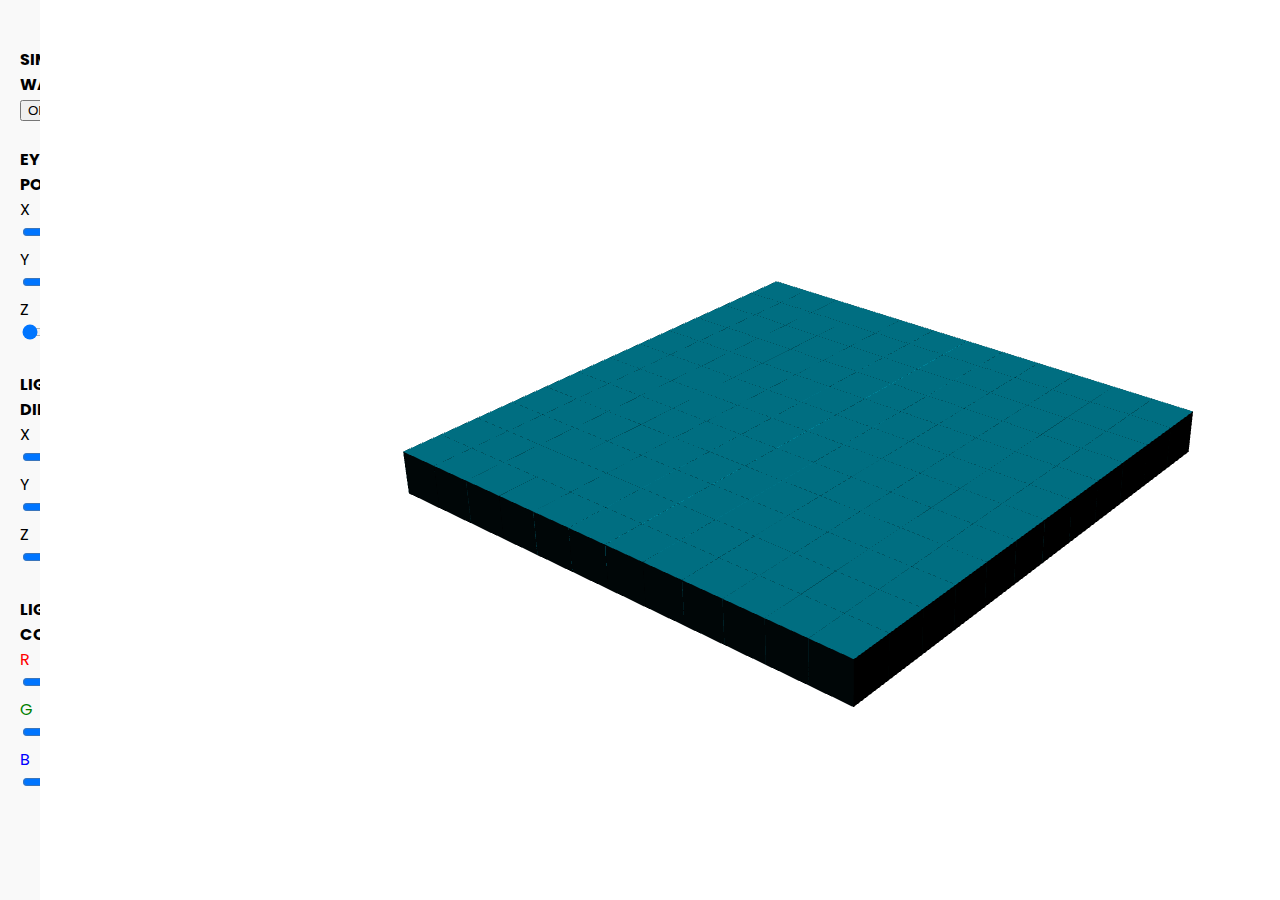
<file: merge.html>
<!DOCTYPE html>
<html>
<head>
    <title> B.O.A.T.S. </title>


    <!-- VERTEX SHADER -->
    <script type="x-shader/x-vertex" id="vshader">
    attribute vec4 aPosition;
    attribute vec4 aNormal;   

    uniform mat4 uModelMatrix;                
    uniform mat4 uViewMatrix;                 
    uniform mat4 uProjectionMatrix;           

    uniform mat4 uNormalMatrix;              
    
    uniform vec4 uMaterialDiffuseColor;       
    uniform vec4 uLightDiffuseColor;          
    uniform vec4 uLightDirectionVector;   

    varying vec4 vDiffuseColor;

    void main() {
        gl_Position = uProjectionMatrix * uViewMatrix * uModelMatrix * aPosition;

        vec4 corrected_aNormal = uNormalMatrix * aNormal;
        vec4 normalized_aNormalVector = normalize(corrected_aNormal);
        vec4 normalized_uLightDirectionVector = normalize(uLightDirectionVector);

        float lambertCoefficient = max(dot(-normalized_uLightDirectionVector, normalized_aNormalVector), 0.0);

        vec4 diffuseColor =  uMaterialDiffuseColor * uLightDiffuseColor * lambertCoefficient;
        vDiffuseColor = vec4(diffuseColor.r, diffuseColor.g, diffuseColor.b, 1.0);
    }
    </script>


    <!-- FRAGMENT SHADER -->
    <script type="x-shader/x-fragment" id="fshader">
    precision mediump float;
    varying vec4 vDiffuseColor;
    
    void main() {
        gl_FragColor = vDiffuseColor;
    }
    </script>


    <!-- Imports external javascript file -->
    <!-- Helper javascript methods for initializing webgl -->
    <script src="lib/webgl-init.js"></script>
    <script src="lib/webgl-utils.js"></script>
    <script src="lib/webgl-debug.js"></script>
    <script src="lib/gl-matrix-min.js"></script>


    <!-- Applies Poppins font to the entire body -->
    <link href="https://fonts.googleapis.com/css2?family=Poppins:wght@300;400;500&display=swap" rel="stylesheet">
    <style> body { font-family: 'Poppins', sans-serif;} </style>


    <!-- FUNCTIONS & MAIN PROGRAM -->
    <script>

        /* MAIN PROGRAM */
        function main() {
        
            var canvas = document.getElementById("main_canvas");

            if (!canvas) {
                console.log("Failed to retrieve the <canvas> element");
            }

            /* Sets up the WebGL rendering context */
            var gl = initializeWebGL(canvas, true);

            /* Loads shaders */
            var vertexShader = initializeShader(gl, "vshader");
            var fragmentShader = initializeShader(gl, "fshader");

            /* Creates and sets the program created earlier */
            var program = initializeProgram(gl, vertexShader, fragmentShader);
            gl.useProgram(program);

            /* Creates and links program */
            var aPositionPointer = gl.getAttribLocation(program, "aPosition");
            gl.enableVertexAttribArray(aPositionPointer);

            var aNormalPointer = gl.getAttribLocation(program, "aNormal");
            gl.enableVertexAttribArray(aNormalPointer);

            /* Retrieves the location of the model, view, and projection from the shader program */
            var uModelMatrixPointer = gl.getUniformLocation(program, "uModelMatrix");
            var uViewMatrixPointer = gl.getUniformLocation(program, "uViewMatrix");
            var uProjectionMatrixPointer = gl.getUniformLocation(program, "uProjectionMatrix");
            var uNormalMatrixPtr = gl.getUniformLocation(program, "uNormalMatrix");

            var modelMatrix = mat4.create();
            var viewMatrix;
            var projectionMatrix;

            /* Makes the screen transparent */
            gl.clearColor(0.0, 0.0, 0.0, 0.0);
            gl.clear(gl.COLOR_BUFFER_BIT);

            /* Enable depth testing */
            gl.enable(gl.DEPTH_TEST);
            gl.clear(gl.DEPTH_BUFFER_BIT);


            /* Sets up projection matrix specification */
            var fieldOfViewYAxis = glMatrix.toRadian(30);
            var aspectRatio = canvas.width / canvas.height;
            var nearPlane = 1;
            var farPlane = 100;

            projectionMatrix = mat4.create();
            mat4.perspective(projectionMatrix, fieldOfViewYAxis, aspectRatio, nearPlane, farPlane);
            gl.uniformMatrix4fv(uProjectionMatrixPointer, false, new Float32Array(projectionMatrix));


            /* Sets up view matrix specification */
            var lookAtPoint = [0.0, 0.0, 0.0, 1.0]; 
            var upVector = [0.0, 1.0, 0.0, 0.0]; 





            /* Function for changing the values of the view position */
            function updateEyePosition() {

                /* Retrieves the eye position from the input fields */
                var eyeX = parseFloat(document.getElementById("eyeX").value);
                var eyeY = parseFloat(document.getElementById("eyeY").value);
                var eyeZ = parseFloat(document.getElementById("eyeZ").value);

                var eyePoint = [eyeX, eyeY, eyeZ, 1.0]; 

                /* Updates the view matrix */
                viewMatrix = mat4.create();
                mat4.lookAt(viewMatrix, eyePoint, lookAtPoint, upVector);
                gl.uniformMatrix4fv(uViewMatrixPointer, false, new Float32Array(viewMatrix));
            }

            updateEyePosition();

            /* Function for updating eye postion based on key press */
            function updateEyeOnKeydown(event){

                /* Retrieves the eye position from the input fields */
                var eyeX = parseFloat(document.getElementById("eyeX").value);
                var eyeY = parseFloat(document.getElementById("eyeY").value);
                var eyeZ = parseFloat(document.getElementById("eyeZ").value);

                var step = 1;

                switch (event.key) {
                case 'ArrowLeft':  // Move left (along X-axis)
                    eyeX -= step;
                    break;
                case 'ArrowRight': // Move right
                    eyeX += step;
                    break;
                case 'ArrowUp':          // Move up (along Y-axis)
                    eyeY += step;
                    break;
                case 'ArrowDown':          // Move down
                    eyeY -= step;
                    break;
                }

                /* Update input values in HTML */
                document.getElementById("eyeX").value = eyeX.toFixed(2);
                document.getElementById("eyeY").value = eyeY.toFixed(2);

                updateEyePosition();
            }

            /* Function for updating eye postion based on scroll */
            function updateEyeOnScroll(event) {
            event.preventDefault(); // Prevent page from scrolling
            
            var eyeZ = parseFloat(document.getElementById("eyeZ").value);
            
            var step = 1;
        
            // Scrolling up decreases Z (moves forward), down increases Z (moves back)
            if (event.deltaY < 0) {
                eyeZ += step;
            } else {
                eyeZ -= step;
            }
        
            document.getElementById("eyeZ").value = eyeZ.toFixed(2);

            updateEyePosition();
        }





            /* Initializes model matrix (identity) */
            modelMatrix = mat4.create();
            gl.uniformMatrix4fv(uModelMatrixPointer, false, new Float32Array(modelMatrix));

            /* Adds normal matrix */
            var normalMatrix = mat4.create();
            mat4.invert(normalMatrix, modelMatrix);
            mat4.transpose(normalMatrix, normalMatrix);
            gl.uniformMatrix4fv(uNormalMatrixPtr, false, new Float32Array(normalMatrix));

            /* Sets up light and material parameters */
            var uMaterialDiffuseColorPtr = gl.getUniformLocation(program, "uMaterialDiffuseColor");
            gl.uniform4f(uMaterialDiffuseColorPtr, 0.0, 0.850, 1.0, 1.0);

            

            /* Function for changing the values of the light components (RGB) */
            function updateLightColor() {

                /* Retrieves the light components (RGB) from the input fields */
                var lightR = parseFloat(document.getElementById("lightR").value);
                var lightG = parseFloat(document.getElementById("lightG").value);
                var lightB = parseFloat(document.getElementById("lightB").value);

                var lightColor = [lightR, lightG, lightB, 1.0];

                /* Updates the light color */
                var uLightDiffuseColorPtr = gl.getUniformLocation(program, "uLightDiffuseColor");
                gl.uniform4fv(uLightDiffuseColorPtr, new Float32Array(lightColor));
            }

            updateLightColor()





            /* Function for changing the values of the light direction */
            function updateLightDirection() {
                var lightX = parseFloat(document.getElementById("lightX").value);
                var lightY = parseFloat(document.getElementById("lightY").value);
                var lightZ = parseFloat(document.getElementById("lightZ").value);

                var lightDirection = [lightX, lightY, lightZ, 0.0];

                /* Updates the light direction  */
                var uLightDirectionVectorPtr = gl.getUniformLocation(program, "uLightDirectionVector");
                gl.uniform4fv(uLightDirectionVectorPtr, new Float32Array(lightDirection));
            }

            updateLightDirection()




            /* Sets up coordinates for the object */
            var vertices = [  
    
                /* Front face */
                -1.0, -1.0,  1.0, 1.0,
                1.0, -1.0,  1.0, 1.0,
                1.0,  1.0,  1.0, 1.0,
                -1.0,  1.0,  1.0, 1.0,

                /* Back face */
                -1.0, -1.0, -1.0, 1.0,
                -1.0,  1.0, -1.0, 1.0,
                1.0,  1.0, -1.0, 1.0,
                1.0, -1.0, -1.0, 1.0,

                /* Top face */
                -1.0,  1.0, -1.0, 1.0,
                -1.0,  1.0,  1.0, 1.0,
                1.0,  1.0,  1.0, 1.0,
                1.0,  1.0, -1.0, 1.0,

                /* Bottom face */
                -1.0, -1.0, -1.0, 1.0,
                1.0, -1.0, -1.0, 1.0,
                1.0, -1.0,  1.0, 1.0,
                -1.0, -1.0,  1.0, 1.0,

                /* Right face */
                1.0, -1.0, -1.0, 1.0,
                1.0,  1.0, -1.0, 1.0,
                1.0,  1.0,  1.0, 1.0,
                1.0, -1.0,  1.0, 1.0,

                /* Left face */
                -1.0, -1.0, -1.0, 1.0,
                -1.0, -1.0,  1.0, 1.0,
                -1.0,  1.0,  1.0, 1.0,
                -1.0,  1.0, -1.0, 1.0
            ];

            
            /* Sets up the indices of the vertices */
            var indices = [
                0, 1, 2,      0, 2, 3,    
                4, 5, 6,      4, 6, 7,    
                8, 9, 10,     8, 10, 11,  
                12, 13, 14,   12, 14, 15, 
                16, 17, 18,   16, 18, 19, 
                20, 21, 22,   20, 22, 23  
            ];       


            /* Binds the index buffer and load data */
            var indexBuffer = gl.createBuffer();
            gl.bindBuffer(gl.ELEMENT_ARRAY_BUFFER, indexBuffer);
            gl.bufferData(gl.ELEMENT_ARRAY_BUFFER, new Uint8Array(indices), gl.STATIC_DRAW);
            gl.bindBuffer(gl.ELEMENT_ARRAY_BUFFER, null)
        
            /* Sets up the normals of the vertices */
            var normals = [  
                0.0, 0.0, 1.0, 0.0,     0.0, 0.0, 1.0, 0.0,     0.0, 0.0, 1.0, 0.0,     0.0, 0.0, 1.0, 0.0,  // front
                0.0, 0.0, -1.0, 0.0,    0.0, 0.0, -1.0, 0.0,    0.0, 0.0, -1.0, 0.0,    0.0, 0.0, -1.0, 0.0,  // front
                0.0, 1.0, 0.0, 0.0,     0.0, 1.0, 0.0, 0.0,     0.0, 1.0, 0.0, 0.0,     0.0, 1.0, 0.0, 0.0,  // front
                0.0, -1.0, 0.0, 0.0,    0.0, -1.0, 0.0, 0.0,    0.0, -1.0, 0.0, 0.0,    0.0, -1.0, 0.0, 0.0,  // front
                1.0, 0.0, 0.0, 0.0,     1.0, 0.0, 0.0, 0.0,     1.0, 0.0, 0.0, 0.0,     1.0, 0.0, 0.0, 0.0,  // right
                -1.0, 0.0, 0.0, 0.0,    -1.0, 0.0, 0.0, 0.0,    -1.0, 0.0, 0.0, 0.0,    -1.0, 0.0, 0.0, 0.0   // left
            ];

            var boatVertices = [
              // Bottom (flipped Y)
              -1.0,  0.6,  2.0, 1.0,
              1.0,  0.6,  2.0, 1.0,
              1.0,  0.6, -2.0, 1.0,
              -1.0,  0.6, -2.0, 1.0,

              // Sides (flipped Y)
              -1.0,  0.6,  2.0, 1.0,
              -1.0, -0.5,  1.0, 1.0,
              -1.0, -0.5, -1.0, 1.0,
              -1.0,  0.6, -2.0, 1.0,

              1.0,  0.6,  2.0, 1.0,
              1.0, -0.5,  1.0, 1.0,
              1.0, -0.5, -1.0, 1.0,
              1.0,  0.6, -2.0, 1.0,

              // Front (flipped Y)
              -1.0,  0.6,  2.0, 1.0,
              1.0,  0.6,  2.0, 1.0,
              1.0, -0.5,  1.0, 1.0,
              -1.0, -0.5,  1.0, 1.0,

              // Back (flipped Y)
              -1.0,  0.6, -2.0, 1.0,  
              1.0,  0.6, -2.0, 1.0,   
              1.0, -0.5, -1.0, 1.0,   
              -1.0, -0.5, -1.0, 1.0,

              // Top (flipped Y)
              -1.0, -0.5,  1.0, 1.0,
              1.0, -0.5,  1.0, 1.0,
              1.0, -0.5, -1.0, 1.0,
              -1.0, -0.5, -1.0, 1.0
          ];

            var boatNormals = [
                // Bottom (facing down)
                0.0, -1.0, 0.0, 0.0,
                0.0, -1.0, 0.0, 0.0,
                0.0, -1.0, 0.0, 0.0,
                0.0, -1.0, 0.0, 0.0,
                
                // Left side
                -1.0, 0.0, 0.0, 0.0,
                -1.0, 0.0, 0.0, 0.0,
                -1.0, 0.0, 0.0, 0.0,
                -1.0, 0.0, 0.0, 0.0,
                
                // Right side
                1.0, 0.0, 0.0, 0.0,
                1.0, 0.0, 0.0, 0.0,
                1.0, 0.0, 0.0, 0.0,
                1.0, 0.0, 0.0, 0.0,
                
                // Top
                0.0, 1.0, 0.0, 0.0,
                0.0, 1.0, 0.0, 0.0,
                0.0, 1.0, 0.0, 0.0,
                0.0, 1.0, 0.0, 0.0,

                // Front
                0.0, 0.0, 1.0, 0.0,
                0.0, 0.0, 1.0, 0.0,
                0.0, 0.0, 1.0, 0.0,
                0.0, 0.0, 1.0, 0.0,

                // Back
                0.0, 0.0, -1.0, 0.0,
                0.0, 0.0, -1.0, 0.0,
                0.0, 0.0, -1.0, 0.0,
                0.0, 0.0, -1.0, 0.0,
                ];

                // Boat indices (triangles)
              var boatIndices = [
                // Bottom
                0, 1, 2, 0, 2, 3,
                // Left side
                7, 6, 4, 6, 5, 4,
                // Right side
                11, 10, 8, 10, 9, 8,
                // Top
                12, 13, 14, 12, 14, 15,

                // Front
                12, 13, 14,
                12, 14, 15,

                // Back
                16, 17, 18,
                16, 18, 19
                ];


            /* Binds the normal buffer and load data */
            var normalBuffer = gl.createBuffer();
            gl.bindBuffer(gl.ARRAY_BUFFER, normalBuffer);
            gl.bufferData(gl.ARRAY_BUFFER, new Float32Array(normals), gl.STATIC_DRAW);

            /* Sets up normal attribute pointer */
            gl.vertexAttribPointer(aNormalPointer, 4, gl.FLOAT, false, 0, 0);
            gl.enableVertexAttribArray(aNormalPointer);

            // Boat vertex buffer initialization
            var boatVertexBuffer = gl.createBuffer();
            gl.bindBuffer(gl.ARRAY_BUFFER, boatVertexBuffer);
            gl.bufferData(gl.ARRAY_BUFFER, new Float32Array(boatVertices), gl.STATIC_DRAW);

            // Boat normal buffer initialization
            var boatNormalBuffer = gl.createBuffer();
            gl.bindBuffer(gl.ARRAY_BUFFER, boatNormalBuffer);
            gl.bufferData(gl.ARRAY_BUFFER, boatNormals, gl.STATIC_DRAW);

            // Boat index buffer initialization
            var boatIndexBuffer = gl.createBuffer();
            gl.bindBuffer(gl.ELEMENT_ARRAY_BUFFER, boatIndexBuffer);
            gl.bufferData(gl.ELEMENT_ARRAY_BUFFER, new Uint8Array(boatIndices), gl.STATIC_DRAW);

            /* Vertex buffer for waves */
            var verticesBuffer = gl.createBuffer();
            gl.bindBuffer(gl.ARRAY_BUFFER, verticesBuffer);
            gl.bufferData(gl.ARRAY_BUFFER, new Float32Array(vertices), gl.STATIC_DRAW);

            /* Sets up vertex attribute pointer */
            gl.vertexAttribPointer(aPositionPointer, 4, gl.FLOAT, false, 0, 0);
            gl.enableVertexAttribArray(aPositionPointer);
            



            /* Variables for wave animation */
            let startTime = Date.now(); 
            let waveEnabled = false;

            /* Function for toggling rotation on button press */
            function toggleAnimation() {
            waveEnabled = !waveEnabled;
            }

            window.toggleAnimation = toggleAnimation;


            /* Function for rendering the objects on canvas*/
            function render() {
                const now = Date.now();
                const elapsedTime = (now - startTime) / 1000; 

                mat4.identity(modelMatrix); 

                /* Clears screen */
                gl.clear(gl.COLOR_BUFFER_BIT | gl.DEPTH_BUFFER_BIT);

                /* Draw the boat first (if waves are enabled) */
                if (waveEnabled) {
                  const boatBob = Math.sin(elapsedTime * 2.0) * 0.2;
                  const boatX = 0;
                  const boatZ = 0;
                  const waveUnderBoat = Math.sin(elapsedTime * 2.0) * 0.5;
                  
                  // Save original material color
                  const originalColorPtr = gl.getUniformLocation(program, "uMaterialDiffuseColor");
                  const originalColor = [0.0, 0.850, 1.0, 1.0];
                  
                  // Set boat color (brown)
                  gl.uniform4f(originalColorPtr, 0.55, 0.27, 0.07, 1.0);
                  
                  // Boat hull (hollow structure)
                  for (let i = 0; i < 8; i++) { // length
                      for (let j = 0; j < 5; j++) { // width
                          // Only draw outer walls
                          if (j === 0 || j === 4 || i === 0 || i === 7) {
                              let tempModelMatrix = mat4.clone(modelMatrix);
                              
                              mat4.translate(tempModelMatrix, tempModelMatrix, [
                                  boatX + (j - 2) * 0.6,
                                  waveUnderBoat + 1.0 + boatBob, // taller height
                                  boatZ + (i - 3.5) * 0.6
                              ]);
                              
                              let scaleMatrix = mat4.create();
                              // Taller and narrower cubes for hull
                              mat4.scale(scaleMatrix, scaleMatrix, [0.6, 0.8, 0.6]);
                              mat4.multiply(tempModelMatrix, tempModelMatrix, scaleMatrix);
                              
                              gl.uniformMatrix4fv(uModelMatrixPointer, false, new Float32Array(tempModelMatrix));
                              
                              let tempNormalMatrix = mat4.create();
                              mat4.invert(tempNormalMatrix, tempModelMatrix);
                              mat4.transpose(tempNormalMatrix, tempNormalMatrix);
                              gl.uniformMatrix4fv(uNormalMatrixPtr, false, new Float32Array(tempNormalMatrix));
                              
                              gl.drawElements(gl.TRIANGLES, indices.length, gl.UNSIGNED_BYTE, 0);
                          }
                      }
                  }
                  
                  // Restore original material color for waves
                  gl.uniform4fv(originalColorPtr, new Float32Array(originalColor));
              }


                /* Now draw the wave cubes */
                gl.bindBuffer(gl.ARRAY_BUFFER, verticesBuffer);
                gl.vertexAttribPointer(aPositionPointer, 4, gl.FLOAT, false, 0, 0);
                
                gl.bindBuffer(gl.ARRAY_BUFFER, normalBuffer);
                gl.vertexAttribPointer(aNormalPointer, 4, gl.FLOAT, false, 0, 0);
                
                gl.bindBuffer(gl.ELEMENT_ARRAY_BUFFER, indexBuffer);

                for (let i = 0; i < 12; i++) {
                    for (let j = 0; j < 12; j++) {
                        let tempModelMatrix = mat4.clone(modelMatrix);

                        /* Determines wave height */
                        let waveHeight = 0;
                        if (waveEnabled) {
                            waveHeight = Math.sin(elapsedTime * 2.0 + (i + j)) * 0.5;
                        }

                        /* Moves the cube into correct position */
                        mat4.translate(tempModelMatrix, tempModelMatrix, [
                            (i - 5),  
                            waveHeight,
                            (j - 5)
                        ]);

                        /* Applies scaling to shrink the cubes */
                        let scaleMatrix = mat4.create();
                        mat4.scale(scaleMatrix, scaleMatrix, [0.5, 0.5, 0.5]);
                        mat4.multiply(tempModelMatrix, tempModelMatrix, scaleMatrix);

                        /* Updates normal matrix */
                        gl.uniformMatrix4fv(uModelMatrixPointer, false, tempModelMatrix);

                        let tempNormalMatrix = mat4.create();
                        mat4.invert(tempNormalMatrix, tempModelMatrix);
                        mat4.transpose(tempNormalMatrix, tempNormalMatrix);
                        gl.uniformMatrix4fv(uNormalMatrixPtr, false, tempNormalMatrix);

                        /* Draws the cube */
                        gl.drawElements(gl.TRIANGLES, indices.length, gl.UNSIGNED_BYTE, 0);
                    }
                }

                requestAnimationFrame(render);
            }
            render();

            /* Retrieves values of the input sliders */
            document.getElementById("eyeX").addEventListener("input", updateEyePosition);
            document.getElementById("eyeY").addEventListener("input", updateEyePosition);
            document.getElementById("eyeZ").addEventListener("input", updateEyePosition);

            document.getElementById("lightX").addEventListener("input", updateLightDirection);
            document.getElementById("lightY").addEventListener("input", updateLightDirection);
            document.getElementById("lightZ").addEventListener("input", updateLightDirection);

            document.getElementById("lightR").addEventListener("input", updateLightColor);
            document.getElementById("lightG").addEventListener("input", updateLightColor);
            document.getElementById("lightB").addEventListener("input", updateLightColor);
            

            /* Event Listeners for input */
            document.addEventListener('keydown', updateEyeOnKeydown)
            document.addEventListener('wheel', updateEyeOnScroll, { passive: false });
        }

    
    </script>
</head>



<body onload="main()" style="margin: 0; height: 100%; overflow: hidden;">
    <div style="display: flex;">

    <!-- Left side: User Interface Card -->
    <div style="width: 300px; background-color: #f9f9f9; padding: 20px;  overflow-y: auto;">

        <img src="boats-logo.PNG" alt="Wave Simulation" style="width: 100%; margin-top: 20px; border-radius: 8px;"><br>

        <label style="margin-right: 5px; font-weight: bold;">SIMULATE WAVE</label>
        <button style="margin-right: 30px;" onclick="toggleAnimation()">ON</button>

        <br><br>

        <!-- Sliders for changing eye position -->
        <label style="margin-right: 20px; font-weight: bold;">EYE POSITION</label><br>

        <label for="eyeX">X</label>
        <input type="range" id="eyeX" step="0.1" min="-20" max="25" value="25" style="margin-right: 10px;"><br>

        <label for="eyeY">Y</label>
        <input type="range" id="eyeY" step="0.1" min="-20" max="20" value="17" style="margin-right: 10px;"><br>

        <label for="eyeZ">Z</label>
        <input type="range" id="eyeZ" step="0.1" min="-20" max="20" value="-20" style="margin-right: 10px;"><br><br>


        <!-- Sliders for changing light position -->
        <label style="margin-right: 20px; font-weight: bold;">LIGHT DIRECTION</label><br>

        <label for="lightX">X</label>
        <input type="range" id="lightX" step="0.1" min="-20" max="20" value="-1.0" style="margin-right: 10px;"><br>

        <label for="lightY">Y</label>
        <input type="range" id="lightY" step="0.1" min="-20" max="20" value="-3.0" style="margin-right: 10px;"><br>

        <label for="lightZ">Z</label>
        <input type="range" id="lightZ" step="0.1" min="-20" max="20" value="-5.0" style="margin-right: 10px;"><br><br>


        <!-- Sliders for changing light color -->
        <label style="margin-right: 20px; font-weight: bold;">LIGHT COLOR</label><br>

        <label for="lightR" style="color: red;">R</label>
        <input type="range" id="lightR" step="0.05" min="0" max="1" value="0.5" style="margin-right: 10px;"><br>

        <label for="lightG" style="color: green;">G</label>
        <input type="range" id="lightG" step="0.05" min="0" max="1" value="1" style="margin-right: 10px;"><br>

        <label for="lightB" style="color: blue;">B</label>
        <input type="range" id="lightB" step="0.05" min="0" max="1" value="1" style="margin-right: 10px;"><br><br>
    </div>

    <!-- Right side: Canvas -->
    <div style="flex-grow: 1; display: flex; justify-content: center; align-items: center; height: 100vh;">
        <canvas id="main_canvas" width="1600" height="900" ></canvas>
    </div>
    </div>
</body>
</html>



<!-- REFERENCES -->

<!-- 1 | Wave Animation -->
<!-- https://stackoverflow.com/questions/23417139/programmatically-make-a-wave-using-javascript -->
<!-- https://gist.github.com/gkhays/e264009c0832c73d5345847e673a64ab -->
</file>
